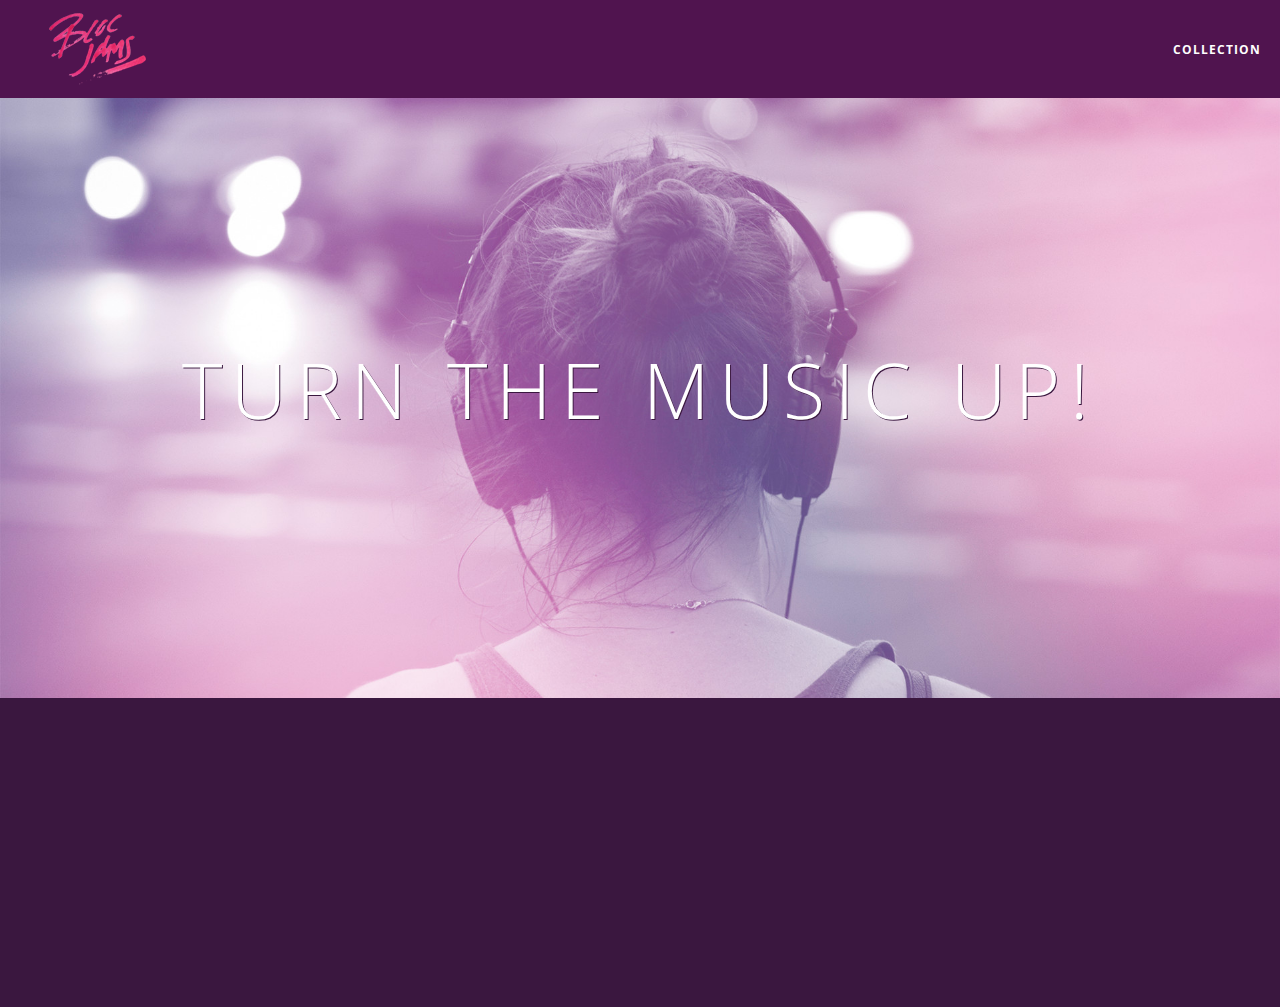
<file: index.html>
<!DOCTYPE html>
<html>
    <head>
        <title>Bloc Jams</title>
        <meta name="viewport" content="width=device-width, initial-scale=1">
        <link rel="stylesheet" type="text/css" href="http://fonts.googleapis.com/css?family=Open+Sans:400,800,600,700,300">
         <link rel="stylesheet" type="text/css" href="http://code.ionicframework.com/ionicons/2.0.1/css/ionicons.min.css">
         <link rel="stylesheet" type="text/css" href="styles/normalize.css">
        <link rel="stylesheet" type="text/css" href="styles/main.css">
        <link rel="stylesheet" type="text/css" href="styles/landing.css">
    </head>
    <body class="landing">
        <nav class="navbar"> <!-- nav bar -->
         <a href="index.html" class="logo">
             <img src="assets/images/bloc_jams_logo.png" alt="bloc jams logo">
         </a>
         <div class="links-container">
             <a href="collection.html" class="navbar-link">collection</a>
         </div>
        </nav>
    <section class="hero-content"> <!-- hero content -->
        <h1 class="hero-title">Turn the music up!</h1>
    </section>
    <section class="selling-points container clearfix"> <!-- selling points -->
        <div class="point column third">
            <span class="ion-music-note"></span>
            <h5 class="point-title">Choose your music</h5>
            <p class="point-description">The world is full of music; why should you have to listen to music that someone else chose?</p>
        </div>
        <div class="point column third">
            <span class="ion-radio-waves"></span>
            <h5 class="point-title">Unlimited, streaming, ad-free</h5>
            <p class="point-description">No arbitrary limits. No distractions.</p>
        </div>
        <div class="point column third">
            <span class="ion-iphone"></span>
            <h5 class="point-title">Mobile enabled</h5>
            <p class="point-description">Listen to your music on the go. This streaming service is available on all mobile platforms.</p>
        </div>
    </section>
        <script src="https://code.jquery.com/jquery-2.1.3.min.js"></script>
        <script src="scripts/landing.js"></script>
    </body>
</html>
</file>
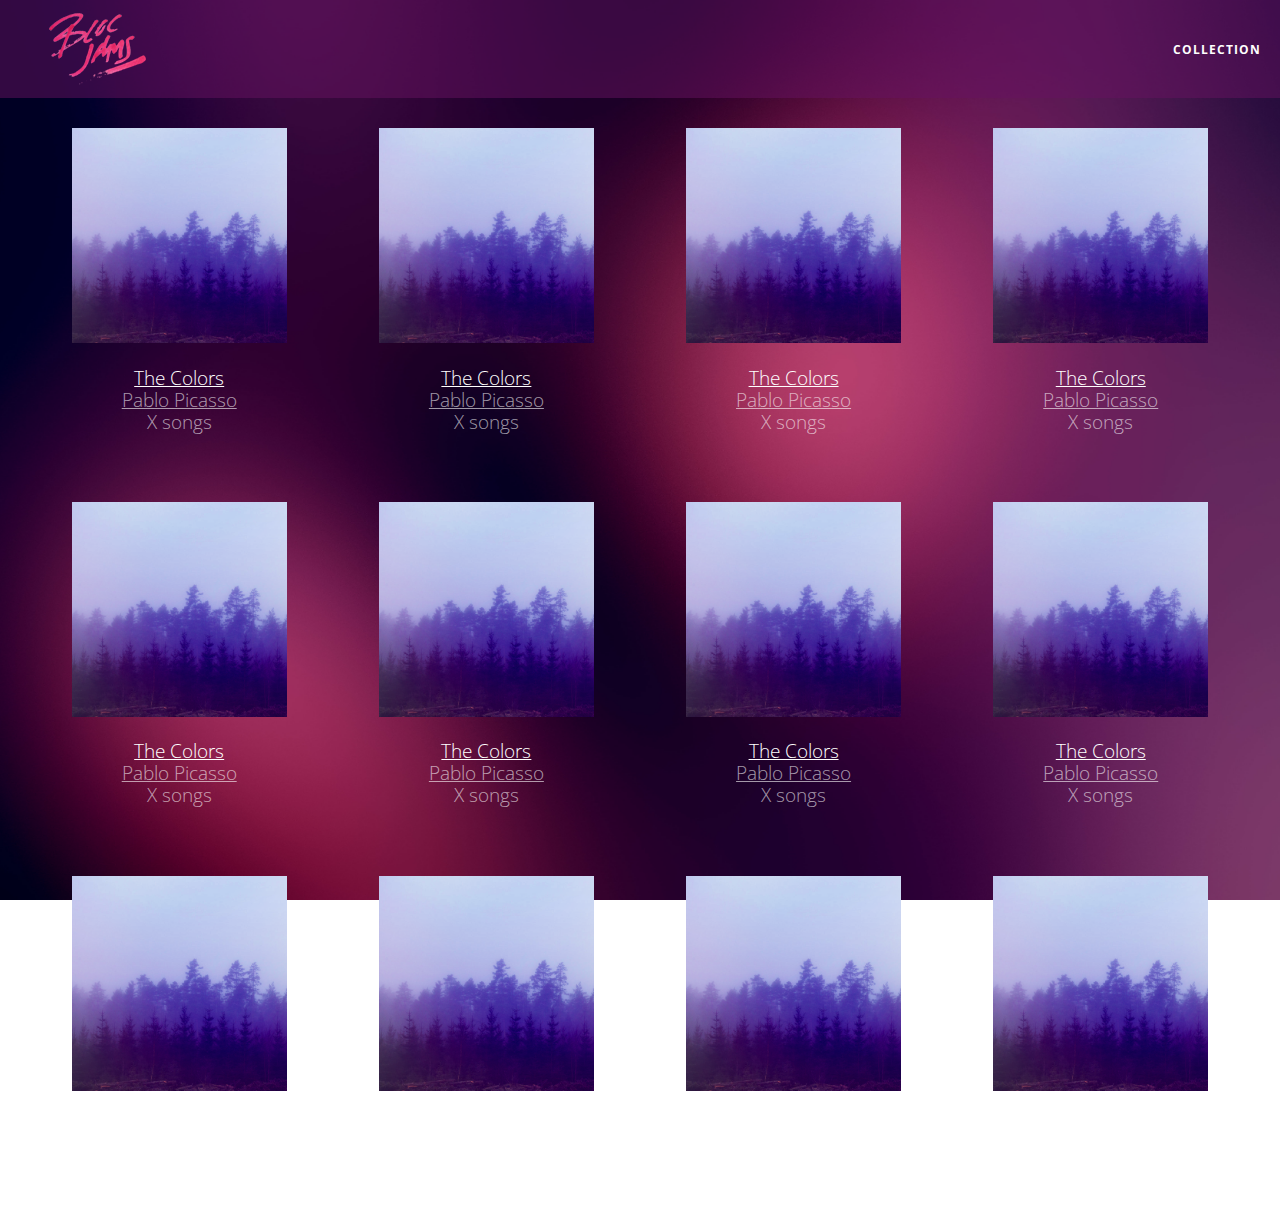
<file: collection.html>
<!DOCTYPE html>
 <html>
     <head>
         <title>Bloc Jams</title>
         <meta name="viewport" content="width=device-width, initial-scale=1">
         <link rel="stylesheet" type="text/css" href="http://fonts.googleapis.com/css?family=Open+Sans:400,800,600,700,300">
         <link rel="stylesheet" type="text/css" href="http://code.ionicframework.com/ionicons/2.0.1/css/ionicons.min.css">
         <link rel="stylesheet" type="text/css" href="styles/normalize.css">
         <link rel="stylesheet" type="text/css" href="styles/main.css">
         <link rel="stylesheet" type="text/css" href="styles/collection.css">
     </head>
     <body class="collection">
        <nav class="navbar"> <!-- nav bar -->
            <a href="index.html" class="logo">
                <img src="assets/images/bloc_jams_logo.png" alt="bloc jams logo">
             </a>
             <div class="links-container">
                <a href="collection.html" class="navbar-link">collection</a>
             </div>
         </nav>
         
         <section class="album-covers container clearfix">
               
        </section>
         <script src="https://code.jquery.com/jquery-2.1.3.min.js"></script>
        <script src="scripts/collection.js"></script>
     </body>
 </html>
</file>
<file: styles/main.css>
*, *::before, *::after {
     -moz-box-sizing: border-box;
     -webkit-box-sizing: border-box;
     box-sizing: border-box;
 } 

html {
     height: 100%; /* makes sure our HTML takes up 100% of the browser window */
     font-size: 100%;
 }
 
 body {
     font-family: 'Open Sans'; /* sets our font to the "Open Sans" typeface */
     color: white;             /* sets the text color to white */
     min-height: 100%;         /* says the height of the body must be, at minimum, 100% of the window */
 }
 
 .navbar {
     position: relative;
     padding: 0.5rem;
     /* #1 */
     background-color: rgb(101,18,95,0.5);
     /* #2 */
     z-index: 1;
 }
 
 .navbar .logo {
     position: relative; /* positioning will be explained in a resource */
     left: 2rem;
     cursor: pointer;  /* produces the finger-pointer icon when you hover over the logo */
 }


 .navbar .links-container {
     display: table;
     position: absolute;
     top: 0;
     right: 0;
     height: 100px;
     color: white;
     /* #3 */
     text-decoration: none;
 }

.links-container .navbar-link {
     display: table-cell;
     position: relative;
     height: 100%;
     padding-left: 1rem;
     padding-right: 1rem;
     /* #4 */
     vertical-align: middle;
     color: white;
     font-size: 0.625rem;
     letter-spacing: 0.05rem;
     font-weight: 700;
     text-transform: uppercase;
     /* #3 */
     text-decoration: none;
     cursor: pointer;
}

   /* #5 */
 .links-container .navbar-link:hover {
     color: rgb(233,50,117);
 }

.links-container .navbar-link:active {
     color:rgb(233,50,117);
     background-color: white;
}

 .container {
     margin: 0 auto;
     max-width: 64rem;
 }

 .container.narrow {
     max-width: 56rem;
 }

 /* Medium and small screens (640px) */
 @media (min-width: 640px) {
    html { font-size: 112%; }
     
    .column {
        float: left;
        padding-left: 1rem;
        padding-right: 1rem;
    }
     

     .column.full { width: 100%; }
     .column.two-thirds { width: 66.7%; }
     .column.half { width: 50%; }
     .column.third { width: 33.3%; }
     .column.fourth { width: 25%; }
     .column.flow-opposite { float: right; }
 }
 
 /* Large screens (1024px) */
 @media (min-width: 1024px) {
    html { font-size: 120%; }
 }

.clearfix::before,
.clearfix::after {
   content: " ";
   display: table;
}

.clearfix::after {
   clear: both;
}
</file>
<file: styles/landing.css>
body.landing {
     background-color: rgb(58,23,63);
 }


 .hero-content {
     position: relative; /* positioning will be explained in a resource */
     min-height: 600px;  /* hero content element must be _at least_ 600 pixels */
     background-image: url(../assets/images/bloc_jams_bg.jpg);
     background-repeat: no-repeat;
     background-position: center center;
     background-size: cover;
 }

 .hero-content .hero-title {
     position: absolute;             /* positioning will be explained in a resource */
     top: 40%;                       /* positioning will be explained in a resource */
     -webkit-transform: translateY(-50%);
     -moz-transform: translateY(-50%);
     -ms-transform: translateY(-50%);
     transform: translateY(-50%);
     width: 100%;                    /* makes sure the title inhabits the full width of its container */
     text-align: center;             /* aligns text in the horizontal center of the element */
     font-size: 4rem;                /* specifies the size of the font in root em units */
     font-weight: 300;               /* makes the font thinner or lighter weight */
     text-transform: uppercase;      /* transforms the text to be all uppercase lettering */
     letter-spacing: 0.5rem;         /* puts 0.5 root ems worth of space between each letter */
     text-shadow: 1px 1px 0px rgb(58,23,63); /* creates a shadow underneath the text for readability over the image */
 }

 .selling-points {
     position: relative;
 }
 
 .point {
     position: relative;
     padding: 2rem;
     text-align: center;
     opacity: 0;
     -webkit-transform: scale(0.9) translateY(3rem);
     -moz-transform: scale(0.9) translateY(3rem);
     transform: scale(0.9) translateY(3rem);
     -webkit-transition: all 0.25s ease-in-out;
     -moz-transition: all 0.25s ease-in-out;
     transition: all 0.25s ease-in-out;
     -webkit-transition-delay: 0.2s;
     -moz-transition-delay: 0.2s;
     transition-delay: 0.2s;
 }

 .point .point-title {
     font-size: 1.25rem;
 }
 
 .ion-music-note,
 .ion-radio-waves,
 .ion-iphone {
     color: rgb(233,50,117);
     font-size: 5rem;
 }
</file>
<file: styles/collection.css>
body.collection {
     background-image: url(../assets/images/blurred_backgrounds/blur_bg_2.jpg);
     background-repeat: no-repeat;
     background-attachment: fixed;
     background-position: center center;
     background-size: cover;
 }

 .album-covers {
     position: relative;
 }

 .collection-album-container {
     position: relative;
     margin-top: 30px;
     margin-bottom: 20px;
     text-align: center;
 }

 .collection-album-container .caption {
     margin-top: 10px;
 }

 .collection-album-container .caption p {
     font-size: 1rem;
     font-weight: 300;
     color: rgba(255, 255, 255, 0.6);
 }

 .collection-album-container .caption p a {
     color: rgba(255, 255, 255, 0.6);
 }

 .collection-album-container .caption p a.album-name {
     color: white;
 }

 .collection-album-container img {
     width: 80%;
 }
</file>
